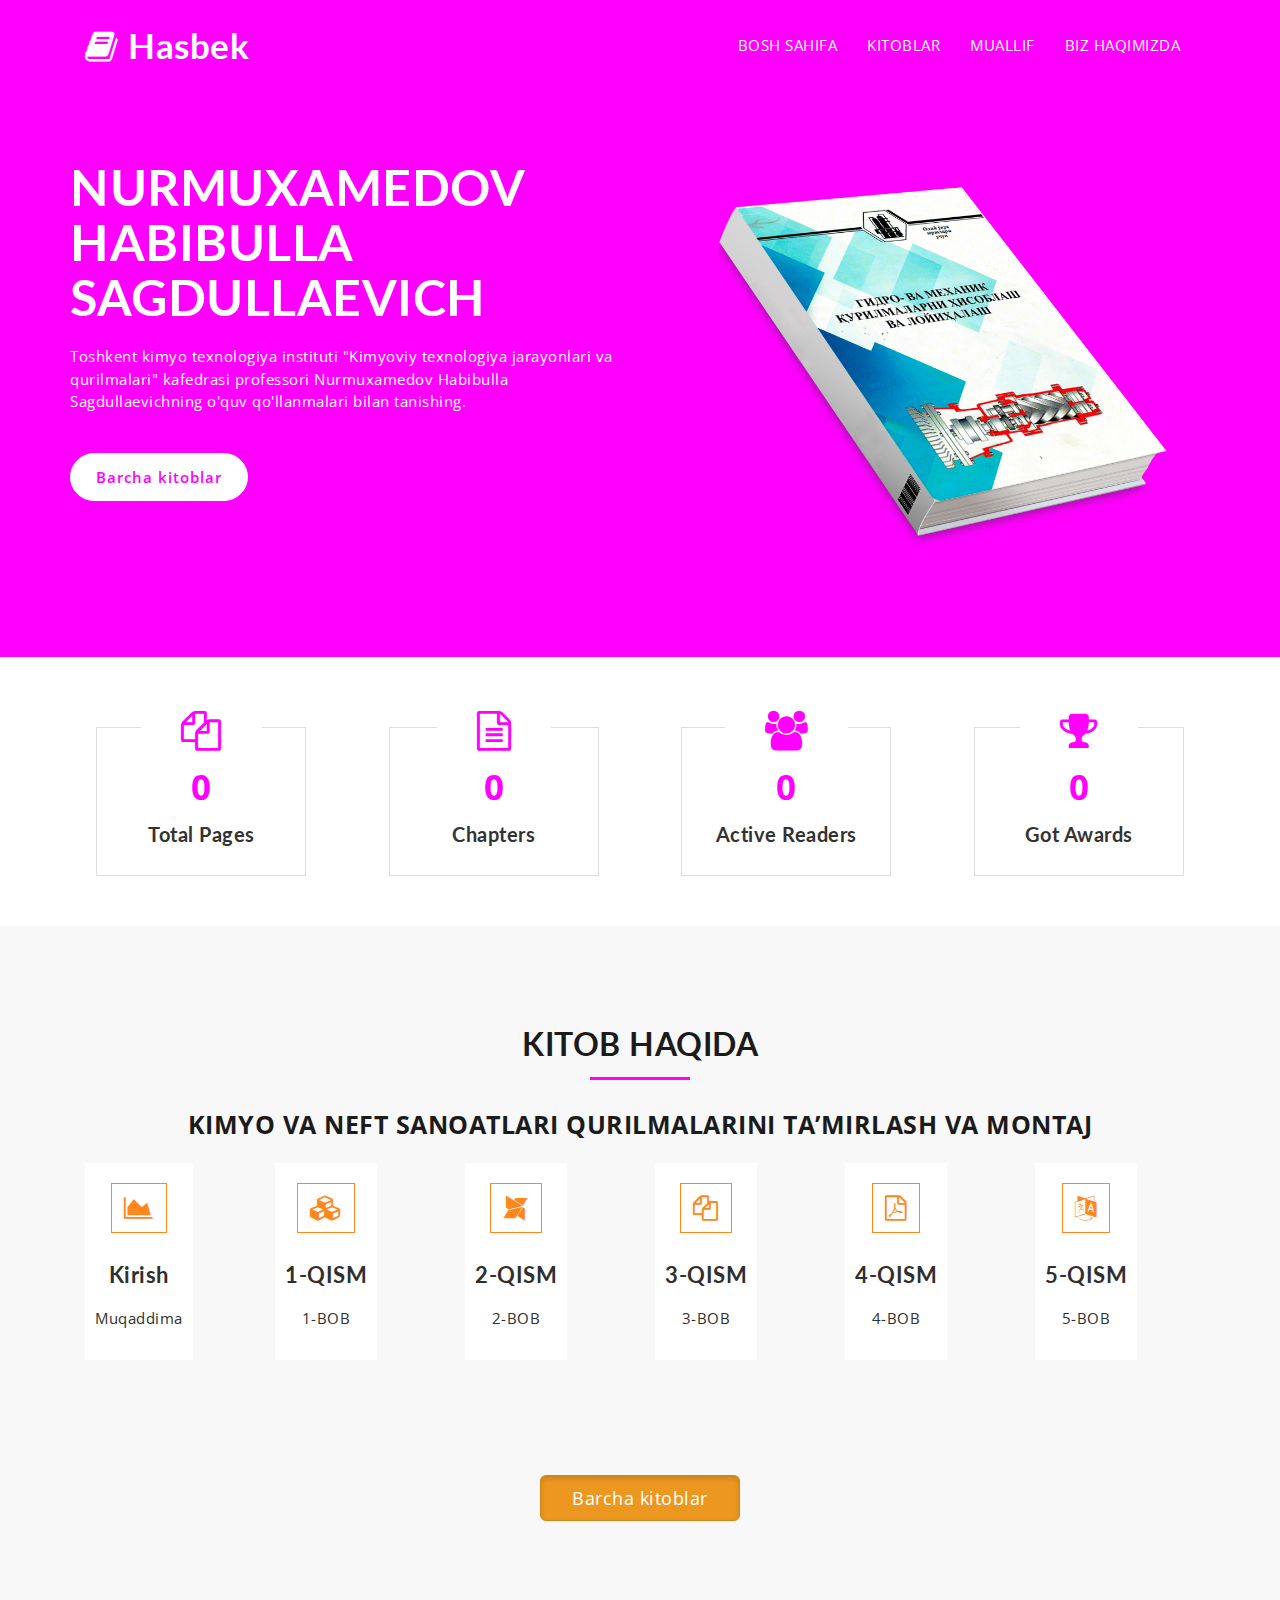
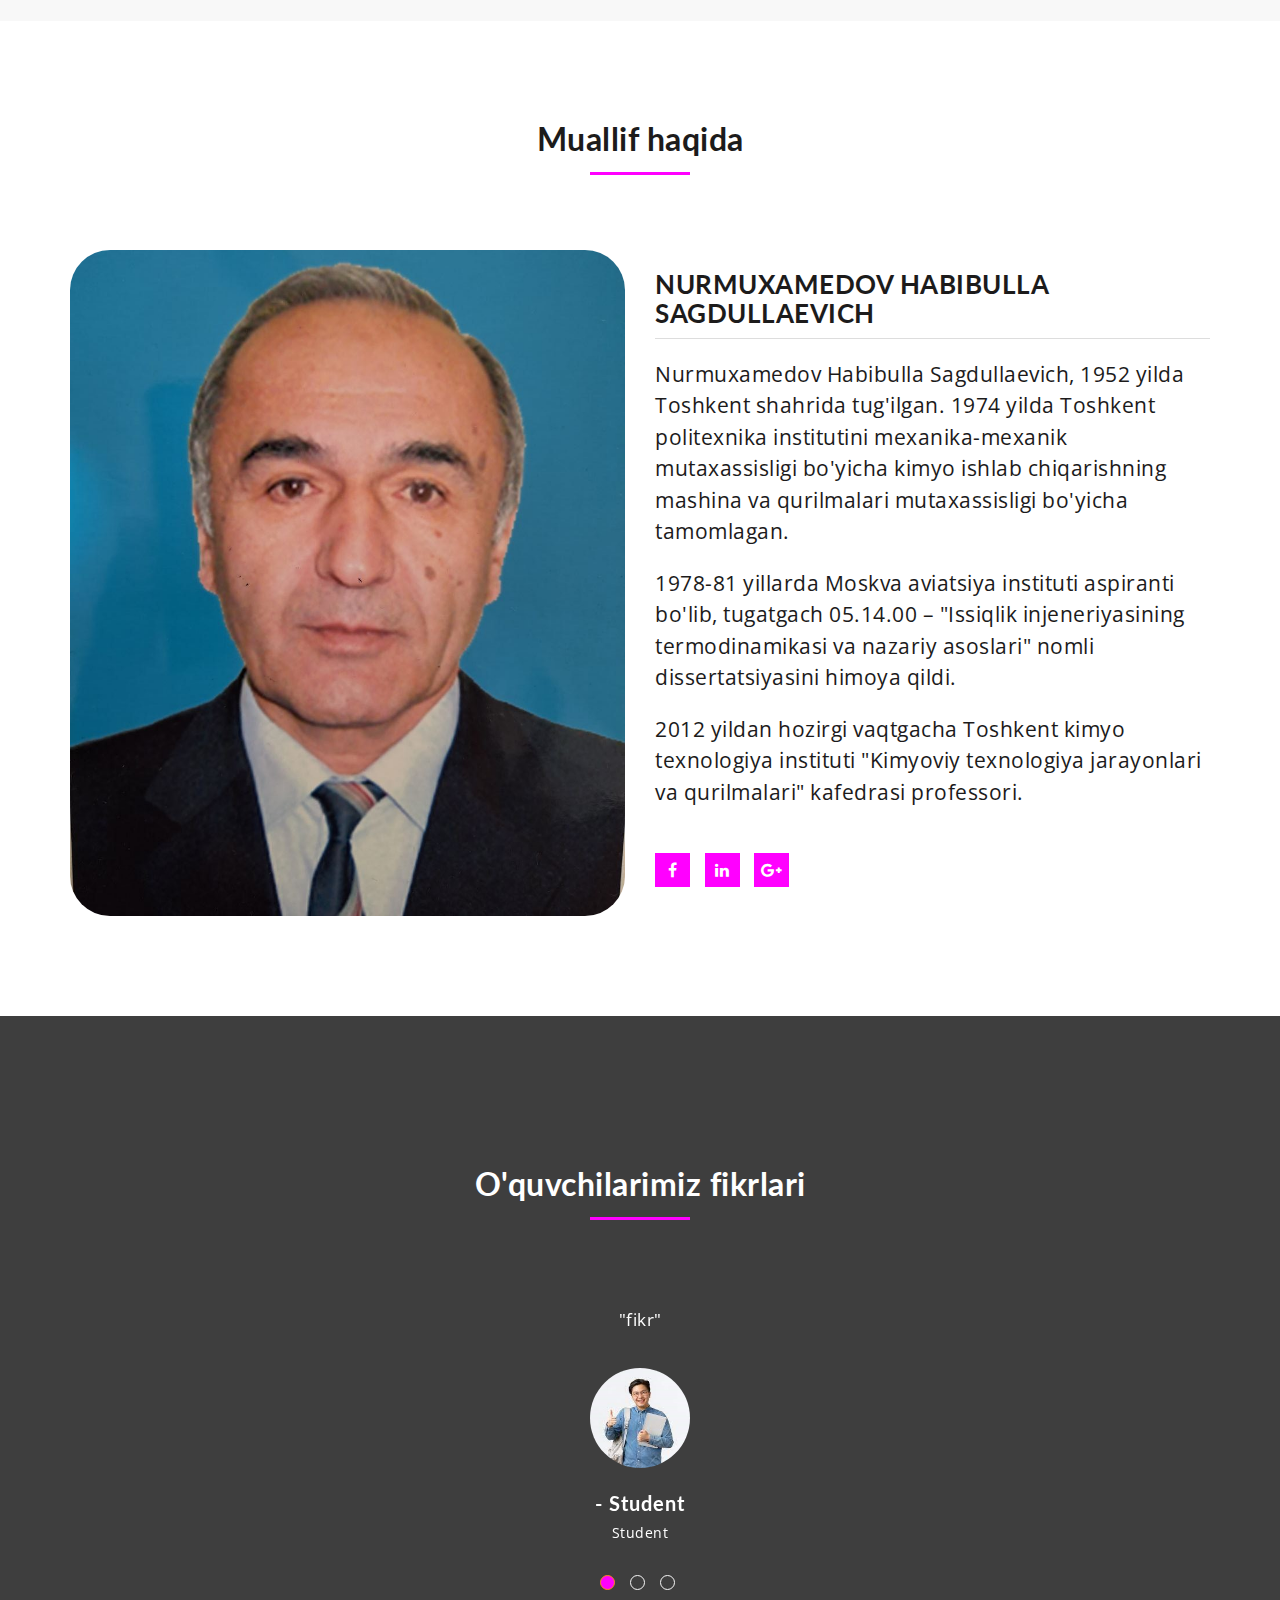
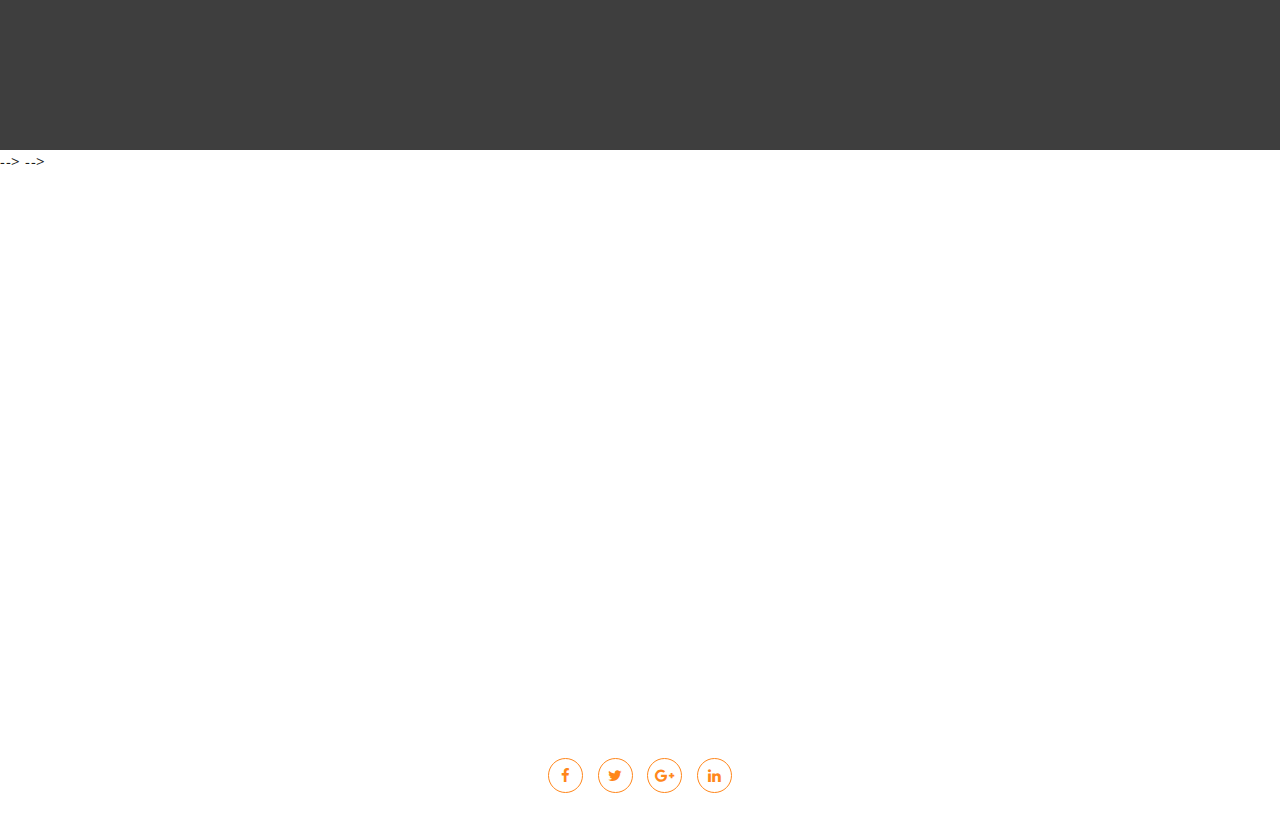
<file: index.html>
<!DOCTYPE html>
<html lang="en">
  <head>
    <meta charset="utf-8" />
    <meta http-equiv="X-UA-Compatible" content="IE=edge" />
    <meta name="viewport" content="width=device-width, initial-scale=1" />
    <!-- The above 3 meta tags *must* come first in the head; any other head content must come *after* these tags -->
    <title>Hasbek</title>
    <!-- Favicon -->
    <link
      rel="shortcut icon"
      type="image/png"
      href="assets/images/favicon.png"
    />
    <!-- Font Awesome -->
    <link
      href="https://maxcdn.bootstrapcdn.com/font-awesome/4.6.3/css/font-awesome.min.css"
      rel="stylesheet"
    />
    <!-- Bootstrap -->
    <link href="assets/css/bootstrap.min.css" rel="stylesheet" />
    <!-- Slick slider -->
    <link href="assets/css/slick.css" rel="stylesheet" />
    <!-- Theme color -->
    <link
      id="switcher"
      href="assets/css/theme-color/default-theme.css"
      rel="stylesheet"
    />

    <!-- Main Style -->
    <link href="style.css" rel="stylesheet" />

    <!-- Fonts -->

    <!-- Open Sans for body font -->
    <link
      href="https://fonts.googleapis.com/css?family=Open+Sans:300,400,400i,600,700,800"
      rel="stylesheet"
    />
    <!-- Lato for Title -->
    <link
      href="https://fonts.googleapis.com/css?family=Lato"
      rel="stylesheet"
    />

    <!-- HTML5 shim and Respond.js for IE8 support of HTML5 elements and media queries -->
    <!-- WARNING: Respond.js doesn't work if you view the page via file:// -->
    <!--[if lt IE 9]>
      <script src="https://oss.maxcdn.com/html5shiv/3.7.2/html5shiv.min.js"></script>
      <script src="https://oss.maxcdn.com/respond/1.4.2/respond.min.js"></script>
    <![endif]-->
  </head>

  <body>
    <!-- Start Header -->
    <header id="mu-header" class="" role="banner">
      <div class="container">
        <nav class="navbar navbar-default mu-navbar">
          <div class="container-fluid">
            <!-- Brand and toggle get grouped for better mobile display -->
            <div class="navbar-header">
              <button
                type="button"
                class="navbar-toggle collapsed"
                data-toggle="collapse"
                data-target="#bs-example-navbar-collapse-1"
                aria-expanded="false"
              >
                <span class="sr-only">Toggle navigation</span>
                <span class="icon-bar"></span>
                <span class="icon-bar"></span>
                <span class="icon-bar"></span>
              </button>

              <!-- Text Logo -->
              <a class="navbar-brand" href="index.html"
                ><i class="fa fa-book" aria-hidden="true"></i> Hasbek</a
              >

              <!-- Image Logo -->
              <!-- <a class="navbar-brand" href="index.html"><img src="assets/images/logo.png"></a> -->
            </div>

            <!-- Collect the nav links, forms, and other content for toggling -->
            <div
              class="collapse navbar-collapse"
              id="bs-example-navbar-collapse-1"
            >
              <ul class="nav navbar-nav mu-menu navbar-right">
                <li><a href="#">BOSH SAHIFA</a></li>
                <li><a href="#mu-book-overview">KITOBLAR</a></li>
                <li><a href="#mu-author">MUALLIF</a></li>
                <li><a href="#mu-testimonials">BIZ HAQIMIZDA</a></li>
              </ul>
            </div>
            <!-- /.navbar-collapse -->
          </div>
          <!-- /.container-fluid -->
        </nav>
      </div>
    </header>
    <!-- End Header -->

    <!-- Start Featured Slider -->

    <section id="mu-hero">
      <div class="container">
        <div class="row">
          <div class="col-md-6 col-sm-6 col-sm-push-6">
            <div class="mu-hero-right">
              <img src="assets/images/ebook.png" alt="Ebook img" />
            </div>
          </div>

          <div class="col-md-6 col-sm-6 col-sm-pull-6">
            <div class="mu-hero-left">
              <h1>NURMUXAMEDOV HABIBULLA SAGDULLAEVICH</h1>
              <p>
                Toshkent kimyo texnologiya
                instituti "Kimyoviy texnologiya jarayonlari va qurilmalari"
                kafedrasi professori Nurmuxamedov Habibulla Sagdullaevichning o'quv qo'llanmalari bilan tanishing.
              </p>
              <a href="./books.html" class="mu-primary-btn">Barcha kitoblar</a>
            </div>
          </div>
        </div>
      </div>
    </section>

    <!-- Start Featured Slider -->

    <!-- Start main content -->

    <main role="main">
      <!-- Start Counter -->
      <section id="mu-counter">
        <div class="container">
          <div class="row">
            <div class="col-md-12">
              <div class="mu-counter-area">
                <div class="mu-counter-block">
                  <div class="row">
                    <!-- Start Single Counter -->
                    <div class="col-md-3 col-sm-6">
                      <div class="mu-single-counter">
                        <i class="fa fa-files-o" aria-hidden="true"></i>
                        <div class="counter-value" data-count="650">0</div>
                        <h5 class="mu-counter-name">Total Pages</h5>
                      </div>
                    </div>
                    <!-- / Single Counter -->

                    <!-- Start Single Counter -->
                    <div class="col-md-3 col-sm-6">
                      <div class="mu-single-counter">
                        <i class="fa fa-file-text-o" aria-hidden="true"></i>
                        <div class="counter-value" data-count="422">0</div>
                        <h5 class="mu-counter-name">Chapters</h5>
                      </div>
                    </div>
                    <!-- / Single Counter -->

                    <!-- Start Single Counter -->
                    <div class="col-md-3 col-sm-6">
                      <div class="mu-single-counter">
                        <i class="fa fa-users" aria-hidden="true"></i>
                        <div class="counter-value" data-count="1055">0</div>
                        <h5 class="mu-counter-name">Active Readers</h5>
                      </div>
                    </div>
                    <!-- / Single Counter -->

                    <!-- Start Single Counter -->
                    <div class="col-md-3 col-sm-6">
                      <div class="mu-single-counter">
                        <i class="fa fa-trophy" aria-hidden="true"></i>
                        <div class="counter-value" data-count="03">0</div>
                        <h5 class="mu-counter-name">Got Awards</h5>
                      </div>
                    </div>
                    <!-- / Single Counter -->
                  </div>
                </div>
              </div>
            </div>
          </div>
        </div>
      </section>
      <!-- End Counter -->

      <!-- Start Book Overview -->
      <section id="mu-book-overview">
        <div class="container">
          <div class="row">
            <div class="col-md-12">
              <div class="mu-book-overview-area">
                <div class="mu-heading-area">
                  <h2 class="mu-heading-title">KITOB HAQIDA</h2>
                  <span class="mu-header-dot"></span>
                  <p class="qale">
                    KIMYO VА NЕFT SАNОАTLАRI QURILMАLАRINI TА’MIRLАSH VА MОNTАJ
                  </p>
                </div>

                <!-- Start Book Overview Content -->
                <div class="mu-book-overview-content">
                  <div class="rowws">
                    <!-- Book Overview Single Content -->
                    <div class="col-md-3 col-sm-6">
                      <a
                        class="san"
                        href="https://tashkent.archive.uz/source/2023/doc/kns01.pdf"
                        target="_blank"
                      >
                        <div class="mu-book-overview-single">
                          <span class="mu-book-overview-icon-box">
                            <i class="fa fa-area-chart" aria-hidden="true"></i>
                          </span>
                          <h4>Kirish</h4>
                          <p>
                            Muqaddima
                            <br />
                          </p>
                        </div>
                      </a>
                    </div>
                    <!-- / Book Overview Single Content -->

                    <!-- About Us Single Content -->
                    <div class="col-md-3 col-sm-6">
                      <a
                        href="https://tashkent.archive.uz/source/2023/doc/kns1.pdf"
                        class="san"
                        download
                      >
                        <div class="mu-book-overview-single">
                          <span class="mu-book-overview-icon-box">
                            <i class="fa fa-cubes" aria-hidden="true"></i>
                          </span>
                          <h4>1-QISM</h4>
                          <p>
                            1-BOB
                            <br />
                          </p>
                        </div>
                      </a>
                    </div>
                    <!-- / Book Overview Single Content -->

                    <!-- About Us Single Content -->
                    <div class="col-md-3 col-sm-6">
                      <a
                        href="https://tashkent.archive.uz/source/2023/doc/kns2.pdf"
                        class="san"
                        target="_blank"
                      >
                        <div class="mu-book-overview-single">
                          <span class="mu-book-overview-icon-box">
                            <i class="fa fa-modx" aria-hidden="true"></i>
                          </span>
                          <h4>2-QISM</h4>
                          <p>2-BOB</p>
                        </div>
                      </a>
                    </div>
                    <!-- / Book Overview Single Content -->

                    <!-- About Us Single Content -->
                    <div class="col-md-3 col-sm-6">
                      <a
                        href="https://tashkent.archive.uz/source/2023/doc/kns3.pdf"
                        class="san"
                        target="_blank"
                      >
                        <div class="mu-book-overview-single">
                          <span class="mu-book-overview-icon-box">
                            <i class="fa fa-files-o" aria-hidden="true"></i>
                          </span>
                          <h4>3-QISM</h4>
                          <p>
                            <!-- <br> -->
                            3-BOB
                            <!-- <br> -->
                          </p>
                        </div>
                      </a>
                    </div>
                    <!-- / Book Overview Single Content -->

                    <!-- Book Overview Single Content -->
                    <div class="col-md-3 col-sm-6">
                      <a
                        href="https://tashkent.archive.uz/source/2023/doc/kns4.pdf"
                        class="san"
                        target="_blank"
                      >
                        <div class="mu-book-overview-single">
                          <span class="mu-book-overview-icon-box">
                            <i class="fa fa-file-pdf-o" aria-hidden="true"></i>
                          </span>
                          <h4>4-QISM</h4>
                          <p>4-BOB</p>
                        </div>
                      </a>
                    </div>
                    <!-- / Book Overview Single Content -->

                    <!-- About Us Single Content -->
                    <div class="col-md-3 col-sm-6">
                      <a
                        href="https://tashkent.archive.uz/source/2023/doc/kns5.pdf"
                        class="san"
                        target="_blank"
                      >
                        <div class="mu-book-overview-single">
                          <span class="mu-book-overview-icon-box">
                            <i class="fa fa-language" aria-hidden="true"></i>
                          </span>
                          <h4>5-QISM</h4>
                          <p>5-BOB</p>
                        </div>
                      </a>
                    </div>

                    <!-- / Book Overview Single Content -->
                  </div>
                </div>
                <!-- End Book Overview Content -->
                <a
                  href="./books.html"
                  class="btn btn-warning btn-lg active"
                  role="button"
                  aria-pressed="true"
                  >Barcha kitoblar</a
                >
              </div>
            </div>
          </div>
        </div>
      </section>
      <!-- End Book Overview -->

      <!-- Start Video Review -->
      <!-- <section id="mu-video-review">
			<div class="container">
				<div class="row">
					<div class="col-md-12">
						<div class="mu-video-review-area">

							<div class="mu-heading-area">
								<h2 class="mu-heading-title">Check Out Our Video Review</h2>
								<span class="mu-header-dot"></span>
								<p>Lorem Ipsum is simply dummy text of the printing and typesetting industry. Lorem Ipsum has been the industry's standard dummy text ever</p>
							</div> -->

      <!-- Start Video Review Content -->
      <!-- <div class="mu-video-review-content">
								<iframe class="mu-video-iframe" width="100%" height="480" src="https://www.youtube.com/embed/T4ySAlBt2Ug" frameborder="0" allowfullscreen></iframe>
							</div> -->
      <!-- End Video Review Content -->
      <!-- 
						</div>
					</div>
				</div>
			</div>
		</section> -->
      <!-- End Video Review -->

      <!-- Start Author -->
      <section id="mu-author">
        <div class="container">
          <div class="row">
            <div class="col-md-12">
              <div class="mu-author-area">
                <div class="mu-heading-area">
                  <h2 class="mu-heading-title">Muallif haqida</h2>
                  <span class="mu-header-dot"></span>
                </div>

                <!-- Start Author Content -->
                <div class="mu-author-content">
                  <div class="row">
                    <div class="col-md-6">
                      <div class="mu-author-image">
                        <img 
                          src="assets/images/author.jpg"
                          alt="Author Image"
                          class="author_image"
                        />
                      </div>
                    </div>
                    <div class="col-md-6">
                      <div class="mu-author-info">
                        <h3>NURMUXAMEDOV HABIBULLA SAGDULLAEVICH</h3>
                        <p class="author_text">
                          Nurmuxamedov Habibulla Sagdullaevich, 1952 yilda
                          Toshkent shahrida tug'ilgan. 1974 yilda Toshkent
                          politexnika institutini mexanika-mexanik
                          mutaxassisligi bo'yicha kimyo ishlab chiqarishning
                          mashina va qurilmalari mutaxassisligi bo'yicha
                          tamomlagan.
                        </p>
                        <p class="author_text">
                          1978-81 yillarda Moskva aviatsiya instituti aspiranti
                          bo'lib, tugatgach 05.14.00 – "Issiqlik
                          injeneriyasining termodinamikasi va nazariy asoslari"
                          nomli dissertatsiyasini himoya qildi.
                        </p>

                        <p class="author_text">
                          2012 yildan hozirgi vaqtgacha Toshkent kimyo
                          texnologiya instituti "Kimyoviy texnologiya
                          jarayonlari va qurilmalari" kafedrasi professori.
                        </p>
                        <!-- <img
                          class="mu-author-sign"
                          src="assets/images/author-signature.png"
                          alt="Author Signature"
                        /> -->

                        <div class="mu-author-social">
                          <a href="#"><i class="fa fa-facebook"></i></a>
                          <a href="#"><i class="fa fa-linkedin"></i></a>
                          <a href="#"><i class="fa fa-google-plus"></i></a>
                        </div>
                      </div>
                    </div>
                  </div>
                </div>
                <!-- End Author Content -->
              </div>
            </div>
          </div>
        </div>
      </section>
      <!-- End Author -->


      <!-- Start Testimonials -->
      <section id="mu-testimonials">
        <div class="container">
          <div class="row">
            <div class="col-md-12">
              <div class="mu-testimonials-area">
                <div class="mu-heading-area">
                  <h2 class="mu-heading-title">O'quvchilarimiz fikrlari</h2>
                  <span class="mu-header-dot"></span>
                </div>

                <div class="mu-testimonials-block">
                  <ul class="mu-testimonial-slide">
                    <li>
                      <p>
                        "fikr"
                      </p>
                      <img
                        class="mu-rt-img"
                        src="assets/images/student1.jpg"
                        alt="img"
                      />
                      <h5 class="mu-rt-name">- Student</h5>
                      <span class="mu-rt-title">Student</span>
                    </li>

                    <li>
                      <p>
                        "fikr"
                      </p>
                      <img
                        class="mu-rt-img"
                        src="assets/images/student2.jpg"
                        alt="img"
                      />
                      <h5 class="mu-rt-name">- Student</h5>
                      <span class="mu-rt-title">Student</span>
                    </li>

                    <li>
                      <p>
                        "fikr"
                      </p>
                      <img
                        class="mu-rt-img"
                        src="assets/images/student3.jpg"
                        alt="img"
                      />
                      <h5 class="mu-rt-name">- Student</h5>
                      <span class="mu-rt-title">Student</span>
                    </li>
                  </ul>
                </div>
              </div>
            </div>
          </div>
        </div>
      </section>
      <!-- End Testimonials -->

      

      <!-- </div>
					</div>
				</div>
			</div>
		</section> -->
      --> -->
      <!-- End Contact -->

      <!-- Start Google Map -->
      <section id="mu-google-map" class="xarita">
        <iframe
          src="https://www.google.com/maps/embed?pb=!1m18!1m12!1m3!1d2118.7754864362205!2d69.24627236110254!3d41.32189221875267!2m3!1f0!2f0!3f0!3m2!1i1024!2i768!4f13.1!3m3!1m2!1s0x38ae8b737f1f4161%3A0xab6842dfd7a53fdf!2z0KLQsNGI0LrQtdC90YLRgdC60LjQuSDRhdC40LzQuNC60L4t0YLQtdGF0L3QvtC70L7Qs9C40YfQtdGB0LrQuNC5INC40L3RgdGC0LjRgtGD0YIg0KLQpdCi0Jg!5e0!3m2!1sru!2s!4v1700567874857!5m2!1sru!2s"
          width="100%"
          height="450"
          style="border: 0"
          allowfullscreen=""
          loading="lazy"
          referrerpolicy="no-referrer-when-downgrade"
        ></iframe>
      </section>
      <!-- End Google Map -->
    </main>

    <!-- End main content -->

    <!-- Start footer -->
    <footer id="mu-footer" role="contentinfo">
      <div class="container">
        <div class="mu-footer-area">
          <div class="mu-social-media">
					<a href="#"><i class="fa fa-facebook"></i></a>
					<a href="#"><i class="fa fa-twitter"></i></a>
					<a href="#"><i class="fa fa-google-plus"></i></a>
					<a href="#"><i class="fa fa-linkedin"></i></a>
				</div>
          <!-- <p class="mu-copyright">
            &copy; Copyright
            <a rel="nofollow" href="http://markups.io">markups.io</a>. All right
            reserved.
          </p> -->
        </div>
      </div>
    </footer>
    <!-- End footer -->

    <!-- jQuery library -->
    <script src="https://ajax.googleapis.com/ajax/libs/jquery/1.11.3/jquery.min.js"></script>
    <!-- Include all compiled plugins (below), or include individual files as needed -->
    <!-- Bootstrap -->
    <script src="assets/js/bootstrap.min.js"></script>
    <!-- Slick slider -->
    <script type="text/javascript" src="assets/js/slick.min.js"></script>
    <!-- Counter js -->
    <script type="text/javascript" src="assets/js/counter.js"></script>
    <!-- Ajax contact form  -->
    <script type="text/javascript" src="assets/js/app.js"></script>

    <!-- Custom js -->
    <script type="text/javascript" src="assets/js/custom.js"></script>
  </body>
</html>
</file>
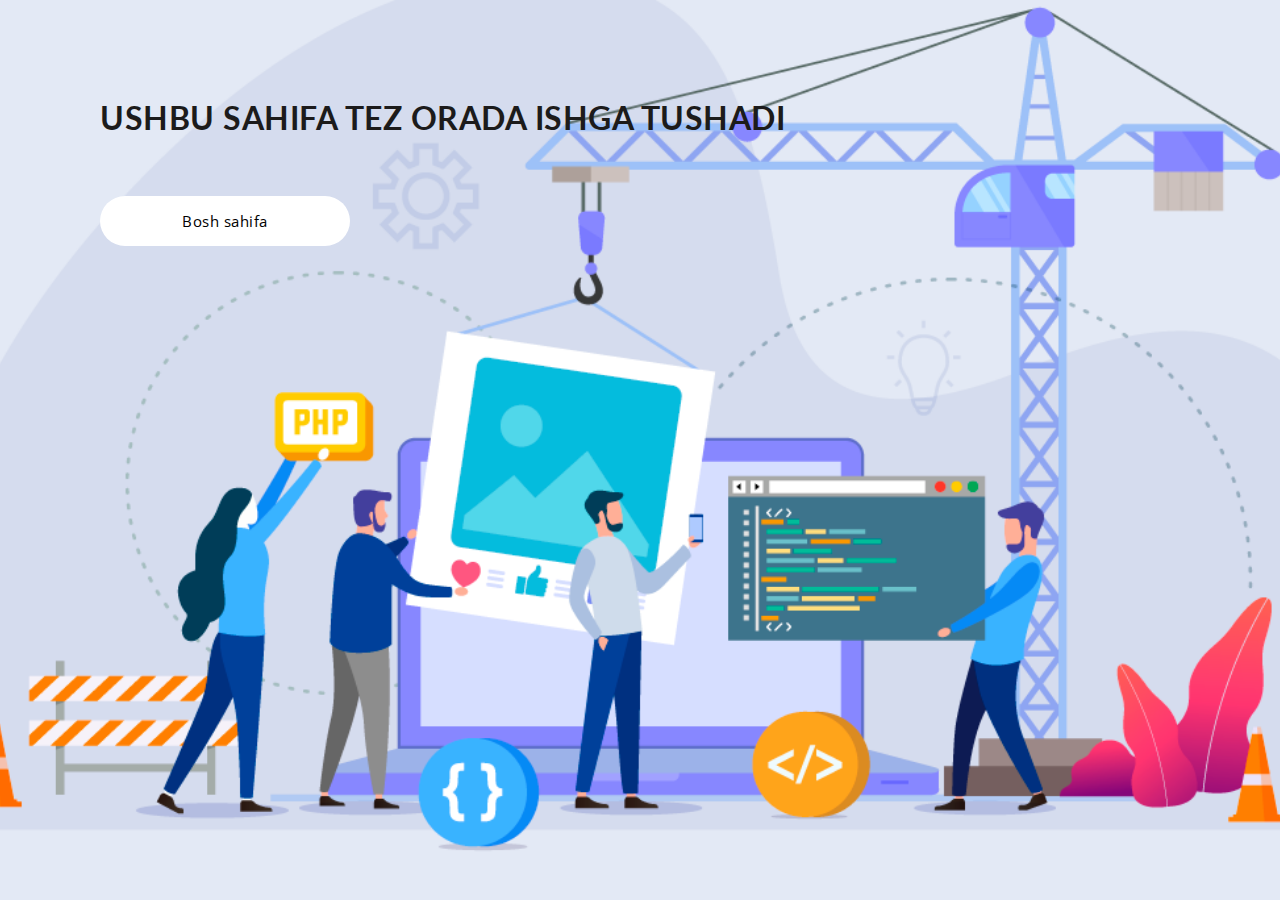
<file: books.html>
<!DOCTYPE html>
<html lang="en">
  <head>
    <meta charset="utf-8" />
    <meta http-equiv="X-UA-Compatible" content="IE=edge" />
    <meta name="viewport" content="width=device-width, initial-scale=1" />
    <!-- The above 3 meta tags *must* come first in the head; any other head content must come *after* these tags -->
    <title>Hasbek</title>
    <!-- Favicon -->
    <link
      rel="shortcut icon"
      type="image/png"
      href="assets/images/favicon.png"
    />
    <!-- Font Awesome -->
    <link
      href="https://maxcdn.bootstrapcdn.com/font-awesome/4.6.3/css/font-awesome.min.css"
      rel="stylesheet"
    />
    <!-- Bootstrap -->
    <link href="assets/css/bootstrap.min.css" rel="stylesheet" />
    <!-- Slick slider -->
    <link href="assets/css/slick.css" rel="stylesheet" />
    <!-- Theme color -->
    <link
      id="switcher"
      href="assets/css/theme-color/default-theme.css"
      rel="stylesheet"
    />

    <!-- Main Style -->
    <link href="style.css" rel="stylesheet" />

    <!-- Fonts -->

    <!-- Open Sans for body font -->
    <link
      href="https://fonts.googleapis.com/css?family=Open+Sans:300,400,400i,600,700,800"
      rel="stylesheet"
    />
    <!-- Lato for Title -->
    <link
      href="https://fonts.googleapis.com/css?family=Lato"
      rel="stylesheet"
    />
  </head>

  <body>

    <div class="notf">
        <h2 class="notfh">
            USHBU SAHIFA TEZ ORADA ISHGA TUSHADI
        </h2>
        <a href="./index.html" class="mu-warning-btn notfha">Bosh sahifa</a>
    </div>



    <!-- jQuery library -->
    <script src="https://ajax.googleapis.com/ajax/libs/jquery/1.11.3/jquery.min.js"></script>
    <!-- Include all compiled plugins (below), or include individual files as needed -->
    <!-- Bootstrap -->
    <script src="assets/js/bootstrap.min.js"></script>
    <!-- Slick slider -->
    <script type="text/javascript" src="assets/js/slick.min.js"></script>
    <!-- Counter js -->
    <script type="text/javascript" src="assets/js/counter.js"></script>
    <!-- Ajax contact form  -->
    <script type="text/javascript" src="assets/js/app.js"></script>

    <!-- Custom js -->
    <script type="text/javascript" src="assets/js/custom.js"></script>
  </body>
</html>
</file>
<file: assets/css/theme-color/default-theme.css>
/*=======================================
Template Design By MarkUps	
Author URI : http://www.markups.io/
========================================*/


.mu-service-icon-box,
.mu-team-social-info a:hover,
.mu-team-social-info a:focus,
.mu-testimonial-slide .slick-dots li button::before,
.mu-testimonial-slide .slick-dots li.slick-active button::before,
.mu-footer-area a:hover,
.mu-footer-area a:focus,
.mu-hero-left .mu-primary-btn,
.mu-hero-left .mu-primary-btn:hover,
.mu-hero-left .mu-primary-btn:focus,
.mu-single-counter i,
.counter-value {
	color: magenta;
}

.mu-send-msg-btn:hover,
.mu-send-msg-btn:focus,
.mu-book-overview-icon-box,
.mu-social-media a, 
.mu-social-media a:hover,
.mu-social-media a:focus,
.mu-order-btn:hover,
.mu-order-btn:focus {
	border: 1px solid #ff871c;
	color: #ff871c;
}

.mu-send-msg-btn {
	border: 1px solid #ff871c;
	background-color: #ff871c;
}


#mu-hero,
.mu-testimonial-slide .slick-dots li button:hover,
.mu-testimonial-slide .slick-dots li button:focus,
.mu-testimonial-slide .slick-dots li.slick-active button,
.mu-header-dot,
.mu-author-social a,
.mu-pricing-content .mu-popular-price-tag,
#mu-video-review:before  {
	background-color: magenta;
}

.mu-contact-form .form-control:focus,
.mu-testimonial-slide .slick-dots li button:hover,
.mu-testimonial-slide .slick-dots li button:focus,
.mu-testimonial-slide .slick-dots li.slick-active button{
	border: 1px solid #ff871c;    
}
</file>
<file: style.css>
.xarita {
	margin-top: 100px;
}
.qale {
	font-weight: bold;
	font-size: 25px;
}
.san:hover,
.col-md-3:hover {
	opacity: 0.9;
	color: #ff861c74;
}
.sshh{
  background-color: #ff871c;
}

.btn-warning{
	
	display: flow-root;
	margin: auto;
	width: 200px;
	margin-top: 100px;
	

}

.notf{
	display: flex;
	width: 100vw;
	height: 100vh;
	flex-direction: column;
	background: url(./assets/images/—Pngtree—website\ page\ under\ construction\ vector_4888926.png) no-repeat center top / cover;
}
.notfh{
	margin-top: 100px;
	margin-left: 100px;
	display: flex;
}
.notfha{
	width: 250px;
	height: 50px;
	border-radius: 30px;
	margin-left: 100px;
	margin-top: 50px;
	background-color: #fff ! important;	
	color: #000;
	display: flex;
	align-items: center;
	justify-content: center;
}

body,
html {
  overflow-x: hidden;
}

body {
  font-family: "Open Sans", sans-serif;
  font-size: 15px;
  letter-spacing: 0.5px;
  line-height: 1.5;
  color: #1c1b1b;
}

ul {
  padding: 0;
  margin: 0;
}

ul li {
  list-style: disc;
  font-size: 17px;
  line-height: 1.59;
}

a {
  text-decoration: none;
  color: #2f2f2f;
}

a:hover,
a:focus {
  outline: none;
  text-decoration: none;
}

h1,
h2,
h3,
h4,
h5,
h6 {
  font-family: "Lato", sans-serif;
  font-weight: 700;
  margin-top: 0;
}

h1 {
  font-size: 38px;
}

h2 {
  font-size: 32px;
  line-height: 1.13;
}

h3 {
  font-size: 26px;
}

h4 {
  font-size: 22px;
}

h5 {
  font-size: 20px;
}

h6 {
  font-size: 18px;
}

img {
  border: none;
  max-width: 100%;
}

strong {
  font-weight: 500;
}

code {
  background-color: #ee6e73;
  border-radius: 2px;
  color: #fff;
  padding: 2px 4px;
}

pre {
  background-color: #f8f8f8;
  border: 1px solid #eee;
  border-radius: 4px;
  padding: 10px;
}

pre code {
  background-color: transparent;
  color: #333;
}

del {
  text-decoration-color: #ee6e73;
}

kbd {
  background-color: #ddd;
  padding: 4px 6px;
  border-radius: 2px;
  /* color: ; */
}

address {
  line-height: 1.5;
  padding-left: 10px;
}

dl dt {
  font-weight: 700;
}

dl dd {
  margin-left: 0;
}

blockquote {
  background-color: #f8f8f8;
  border-radius: 0 4px 4px 0;
  padding: 5px 15px;
}

blockquote p {
  margin-top: 10px;
}

button {
  padding: 5px 15px;
  border: none;
}

button:focus {
  outline: none;
  border: none;
}

/*Wordpress default class*/

.alignleft {
  float: left;
  margin-right: 8px;
}

.aligncenter {
  display: block;
  margin: 10px auto;
}

.alignright {
  float: right;
  margin-left: 8px;
}

.alignnone {
  max-width: 100%;
}

.wp-caption-text {
  font-size: 12px;
  font-style: italic;
  text-align: center;
}

/* ========= BUTTON =========*/

.mu-primary-btn {
  background-color: transparent;
  border-radius: 100px;
  border: solid 1px #ffffff;
  color: #fff;
  display: inline-block;
  font-size: 15px;
  font-weight: 400;
  letter-spacing: 1px;
  padding: 12px 25px;
  -webkit-transition: all 0.5s;
  transition: all 0.5s;
}

.mu-primary-btn:hover,
.mu-primary-btn:focus {
  background-color: #fff;
  color: #000;
}

.mu-send-msg-btn {
  border-radius: 20px;
  font-size: 13px;
  font-weight: 700;
  letter-spacing: 1.5px;
  text-align: center;
  padding: 14px 24px;
  margin-top: 10px;
  -webkit-transition: all 0.5s;
  transition: all 0.5s;
  width: 150px;
  color: #fff;
}

.mu-send-msg-btn:hover,
.mu-send-msg-btn:focus {
  background-color: #fff;
}

/*--------------------*/
/* HEADER */
/*--------------------*/

#mu-header {
  display: inline;
  float: left;
  width: 100%;
  position: absolute;
  left: 0;
  right: 0;
  top: 0;
  padding: 25px 0;
  z-index: 999;
  transition: all 0.5s;
}

.navbar-default .navbar-brand {
  color: #fff;
  font-size: 35px;
  font-family: "Lato", sans-serif;
  font-weight: 700;
  margin-top: -11px;
}

.navbar-default .navbar-brand:hover,
.navbar-default .navbar-brand:focus {
  color: #fff;
}

.navbar-brand img {
  margin-top: -12px;
}

#mu-header.mu-fixed-nav {
  background-color: rgba(0, 0, 0, 0.8);
  width: 100%;
  position: fixed;
  padding: 15px 0;
}

/*--------------------*/
/* MENU */
/*--------------------*/

.navbar-default {
  min-height: auto;
}

.mu-navbar {
  background-color: transparent;
  border: none;
  border-radius: 0;
  margin-bottom: 0;
}

.navbar-default .mu-menu li a {
  border-bottom: 2px solid transparent;
  color: #fff;
  font-size: 15px;
  font-weight: 400;
  padding: 0 0 5px;
  margin: 10px 15px 5px;
  transition: all 0.5s;
  position: relative;
}

.navbar-default .mu-menu li a:hover,
.navbar-default .mu-menu li a:focus {
  color: #fff;
}

.navbar-default .navbar-nav > .active > a,
.navbar-default .navbar-nav > .active > a:focus,
.navbar-default .navbar-nav > .active > a:hover {
  background-color: transparent;
  color: #fff;
}

.navbar-default .mu-menu li a:after {
  display: block;
  position: absolute;
  bottom: -5px;
  content: "";
  width: 0;
  height: 2px;
  background: #fff;
  -webkit-transition: all 0.5s;
  transition: all 0.5s;
}

.navbar-default .mu-menu li.active a:after,
.navbar-default .mu-menu li a:hover:after,
.navbar-default .mu-menu li a:focus:after {
  width: 100%;
}

/*--------------------*/
/* HERO SECTION */
/*--------------------*/

#mu-hero {
  display: inline;
  float: left;
  padding: 160px 0 90px;
  width: 100%;
}

.mu-hero-left {
  display: inline;
  float: left;
  width: 100%;
}

.mu-hero-right {
  display: inline;
  float: left;
  width: 100%;
}

.mu-hero-left h1 {
  color: #fff;
  font-size: 50px;
  margin-bottom: 20px;
}

.mu-hero-left p {
  color: #fff;
  margin-bottom: 20px;
}

.mu-hero-left .mu-primary-btn {
  margin-top: 20px;
  background-color: #fff;
  font-weight: 600;
}

.mu-hero-left span {
  display: block;
  margin-top: 10px;
  color: #f8f8f8;
}

/*--------------------*/
/* COUNTER */
/*--------------------*/

#mu-counter {
  background-color: #fff;
  background-position: center center;
  background-size: cover;
  background-attachment: fixed;
  display: inline;
  float: left;
  position: relative;
  width: 100%;
}

.mu-counter-area {
  display: inline;
  float: left;
  padding: 70px 0 50px;
  width: 100%;
}

.mu-counter-area h2 {
  color: #fff;
  text-align: center;
}

.mu-counter-block {
  display: inline;
  float: left;
  width: 100%;
}

.mu-single-counter {
  display: inline;
  float: left;
  text-align: center;
  width: 80%;
  border: 1px solid #ddd;
  padding-bottom: 20px;
  margin: 0 10%;
}

.mu-single-counter i {
  font-size: 40px;
  padding: 15px 40px;
  margin-bottom: 0px;
  display: inline-block;
  padding-bottom: 0;
  margin-top: -60px;
  background: #fff;
}

.counter-value {
  font-size: 35px;
  font-weight: 700;
  margin-top: 10px;
  margin-bottom: 10px;
}

.mu-counter-name {
  color: #333;
}

/*--------------------*/
/* BOOK OVERVIEW */
/*--------------------*/

#mu-book-overview {
  background-color: #f8f8f8;
  display: inline;
  float: left;
  width: 100%;
}

.mu-book-overview-area {
  display: inline;
  float: left;
  padding: 100px 0;
  width: 100%;
}

.mu-heading-area {
  display: inline;
  float: left;
  text-align: center;
  padding: 0 10%;
  width: 100%;
}

.mu-heading-title {
  color: #1c1b1b;
  margin-bottom: 15px;
  position: relative;
}

.mu-header-dot {
  border-radius: 0;
  height: 3px;
  width: 100px;
  display: inline-block;
  margin-bottom: 20px;
}

.mu-book-overview-content {
  display: flex;
  /* float: left;
  margin-top: 70px; */
  width: 100%;
  flex-direction: column;
}
.rowws{
	display: flex;
	align-content: space-around;
}
.col-md-3{
	display: flex;
	width: 25%;
	height: 25%;	
}

.mu-book-overview-single {
  display: inline;
  float: left;
  text-align: center;
  width: 100%;
  background: #fff;
  padding: 20px 10px;
  margin: 10px 0 15px;
}

.mu-book-overview-icon-box {
  font-size: 25px;
  padding: 5px 12px;
  margin-bottom: 30px;
  display: inline-block;
}

.mu-book-overview-single h4 {
  margin-bottom: 20px;
}

/*--------------------*/
/* VIDEO REVIEW */
/*--------------------*/

#mu-video-review {
  background-image: url(assets/images/video-review-bg.jpeg);
  background-attachment: fixed;
  background-size: cover;
  display: inline;
  position: relative;
  float: left;
  width: 100%;
}

#mu-video-review:before {
  content: "";
  position: absolute;
  left: 0;
  top: 0;
  right: 0;
  bottom: 0;
  opacity: 0.84;
}

.mu-video-review-area {
  display: inline;
  float: left;
  padding: 150px 0;
  width: 100%;
}

.mu-video-review-area .mu-heading-title,
.mu-video-review-area .mu-heading-area p {
  color: #fff;
}

.mu-video-review-area .mu-header-dot {
  background-color: #f8f8f8;
}

.mu-video-review-content {
  display: inline;
  float: left;
  margin-top: 70px;
  width: 100%;
  padding: 0 10%;
}

.mu-video-iframe {
  height: 550px;
}

/*--------------------*/
/* AUTHOR */
/*--------------------*/

#mu-author {
  background-color: #fff;
  display: inline;
  float: left;
  width: 100%;
}

.mu-author-area {
  display: inline;
  float: left;
  padding: 100px 0;
  width: 100%;
}

.mu-author-content {
  display: inline;
  float: left;
  margin-top: 50px;
  width: 100%;
}

.mu-author-image {
  display: inline;
  float: left;
  width: 100%;

}
.author_image{
	border-radius: 40px;
}
.author_text{
	font-size: 21px;
}

.mu-author-info {
  display: inline;
  float: left;
  margin-top: 20px;
  width: 100%;
}

.mu-author-info h3 {
  border-bottom: 1px solid #ddd;
  padding-bottom: 10px;
  margin-bottom: 20px;
}

.mu-author-info p {
  margin-bottom: 20px;
}

.mu-author-social {
  display: inline;
  float: left;
  margin-top: 25px;
  width: 100%;
}

.mu-author-social a {
  display: inline-block;
  font-size: 16px;
  padding: 5px;
  margin-right: 10px;
  color: #fff;
  width: 35px;
  text-align: center;
}

/*--------------------*/
/* PRICING */
/*--------------------*/

#mu-pricing {
  background-color: #f8f8f8;
  display: inline;
  float: left;
  width: 100%;
}

.mu-pricing-area {
  display: inline;
  float: left;
  padding: 100px 0;
  width: 100%;
}

.mu-pricing-content {
  display: inline;
  float: left;
  margin-top: 70px;
  width: 100%;
}

.mu-pricing-single {
  background-color: #fff;
  color: #555;
  display: inline;
  float: left;
  text-align: center;
  margin-top: 20px;
  margin-bottom: 20px;
  width: 100%;
  padding: 30px 0;
}

.mu-pricing-single-head {
  border-bottom: 1px solid #eee;
  display: inline-block;
  float: left;
  margin-bottom: 10px;
  width: 100%;
}

.mu-pricing-single-head h4 {
  font-size: 18px;
  margin-bottom: 0;
}

.mu-pricing-single-head .mu-price-tag {
  font-size: 55px;
  font-weight: 700;
  margin-bottom: 0;
  padding: 15px 0 20px;
}

.mu-pricing-single-head .mu-price-tag span {
  font-size: 22px;
  margin-right: -10px;
}

.mu-price-feature {
  padding: 20px 0;
  display: inline-block;
  margin-bottom: 20px;
}

.mu-price-feature li {
  list-style: none;
  line-height: 2;
  margin-bottom: 10px;
}

.mu-pricing-single-footer {
  display: inline-block;
  float: left;
  width: 100%;
}

.mu-order-btn {
  background-color: transparent;
  border-radius: 100px;
  border: 1px solid #555;
  color: #555;
  display: inline-block;
  font-size: 15px;
  font-weight: 400;
  letter-spacing: 1.5px;
  padding: 12px 25px;
  font-weight: 500;
  -webkit-transition: all 0.5s;
  transition: all 0.5s;
  text-transform: uppercase;
}

.mu-popular-price-tag {
  color: #fff;
}

.mu-popular-price-tag .mu-order-btn {
  background-color: #fff;
  border: 1px solid #fff;
}

/*--------------------*/
/* READERS TESTIMONIALS */
/*--------------------*/

#mu-testimonials {
  background-image: url("assets/images/testimonials-bg.jpeg");
  background-position: center center;
  background-size: cover;
  background-attachment: fixed;
  display: inline;
  float: left;
  position: relative;
  width: 100%;
}

#mu-testimonials::before {
  background: rgba(0, 0, 0, 0.9);
  bottom: 0;
  content: "";
  left: 0;
  top: 0;
  right: 0;
  position: absolute;
  opacity: 0.84;
}

.mu-testimonials-area {
  display: inline;
  float: left;
  padding: 150px 0 175px;
  width: 100%;
}

.mu-testimonials-area h2 {
  color: #fff;
  text-align: center;
}

.mu-testimonials-block {
  display: inline;
  float: left;
  margin-top: 60px;
  width: 100%;
}

.mu-testimonial-slide li {
  list-style: none;
  text-align: center;
}

.mu-testimonial-slide li p {
  color: #fff;
  padding: 0 10%;
}

.mu-testimonial-slide .mu-rt-img {
  border-radius: 50%;
  width: 100px;
  height: 100px;
  margin-top: 25px;
  display: inline-block;
}

.mu-rt-name {
  margin-bottom: 5px;
  color: #fff;
  line-height: 1;
  margin-top: 25px;
  letter-spacing: 1px;
}

.mu-rt-title {
  color: #fff;
  font-size: 14px;
}

.mu-testimonial-slide .slick-dots {
  bottom: -50px;
}

.mu-testimonial-slide .slick-dots li button {
  height: 15px;
  padding: 0;
  width: 15px;
  border-radius: 50%;
  border: 1px solid #f8f8f8;
  -webkit-transition: all 0.5s;
  -o-transition: all 0.5s;
  transition: all 0.5s;
}

.mu-testimonial-slide .slick-dots li button:hover,
.mu-testimonial-slide .slick-dots li button:focus,
.mu-testimonial-slide .slick-dots li.slick-active button {
  opacity: 1;
}

.mu-testimonial-slide .slick-dots li button:before {
  display: none;
}

/*--------------------*/
/* CONTACT US */
/*--------------------*/

#mu-contact {
  background-color: #fff;
  display: inline;
  float: left;
  width: 100%;
}

.mu-contact-area {
  display: inline;
  float: left;
  padding: 100px 0;
  width: 100%;
}

.mu-contact-header {
  display: inline;
  float: left;
  text-align: center;
  width: 100%;
}

.mu-contact-content {
  display: inline;
  float: left;
  margin-top: 50px;
  width: 100%;
  padding: 0 20%;
}

.mu-contact-form {
  text-align: center;
}

.mu-contact-form .form-group input {
  background: transparent;
  color: #333;
  font-size: 15px;
  border: 1px solid #ccc;
  border-radius: 20px;
  padding: 6px 15px;
  height: 45px;
  margin-bottom: 24px;
}

.mu-contact-form .form-group textarea {
  color: #333;
  background: transparent;
  border: 1px solid #ccc;
  border-radius: 20px;
  font-size: 18px;
  padding: 15px;
  height: 190px;
}

.mu-contact-form .form-control:focus {
  background-color: #fff;
  outline: 0;
  box-shadow: none;
}

.mu-contact-form .form-control::-webkit-input-placeholder {
  color: #888;
  font-size: 15px;
}

.mu-contact-form .form-control:-moz-placeholder {
  /* Firefox 18- */
  color: #888;
  font-size: 15px;
}

.mu-contact-form .form-control::-moz-placeholder {
  /* Firefox 19+ */
  color: #888;
  font-size: 15px;
}

.mu-contact-form .form-control:-ms-input-placeholder {
  color: #888;
  font-size: 15px;
}

.mu-contact-form .button-default::after,
.mu-contact-form .button-default > span {
  padding: 12px 40px;
}

#form-messages {
  margin-bottom: 10px;
  background-color: #fff;
}

.success {
  padding: 1em;
  margin-bottom: 0.75rem;
  text-shadow: 0 1px 0 rgba(255, 255, 255, 0.5);
  color: #468847;
  background-color: #dff0d8;
  border: 1px solid #d6e9c6;
  -webkit-border-radius: 4px;
  -moz-border-radius: 4px;
  border-radius: 4px;
}

.error {
  padding: 1em;
  margin-bottom: 0.75rem;
  text-shadow: 0 1px 0 rgba(255, 255, 255, 0.5);
  color: #b94a48;
  background-color: #f2dede;
  border: 1px solid rgba(185, 74, 72, 0.3);
  -webkit-border-radius: 4px;
  -moz-border-radius: 4px;
  border-radius: 4px;
}

/* GOOGLE MAP */

#mu-google-map {
  display: inline;
  float: left;
  width: 100%;
}

#mu-google-map iframe {
  pointer-events: none;
}

/*--------------------*/
/* FOOTER */
/*--------------------*/

#mu-footer {
  display: inline;
  float: left;
  width: 100%;
}

.mu-footer-area {
  display: inline;
  float: left;
  padding: 30px 0;
  text-align: center;
  width: 100%;
}

.mu-footer-area a {
  font-weight: 600;
}

.mu-social-media {
  display: inline;
  float: left;
  width: 100%;
}

.mu-social-media a {
  display: inline-block;
  font-size: 15px;
  width: 35px;
  height: 35px;
  line-height: 33px;
  text-align: center;
  margin: 0 5px;
  -webkit-transition: all 0.5s;
  transition: all 0.5s;
  border-radius: 50%;
}

.mu-social-media a:hover,
.mu-social-media a:focus {
  background-color: #fff;
}

.mu-copyright {
  margin-top: 10px;
  display: inline-block;
}

/*--------------------*/
/* RESPONSIVE STYLE */
/*--------------------*/

@media (max-width: 1199px) {
  .mu-hero-left h1 {
    font-size: 36px;
  }

  .navbar-brand img {
    width: 180px;
    margin-top: -10px;
  }

  .navbar-default .mu-menu li a {
    margin: 10px 12px 5px;
  }

  .mu-author-info {
    margin-top: 0px;
  }

  .mu-video-iframe {
    height: 450px;
  }
}

@media (max-width: 991px) {
  .mu-fixed-nav .navbar-brand img {
    margin-top: -7px;
  }

  .navbar-default .mu-menu li a {
    font-size: 14px;
    margin: 10px 5px;
  }

  #mu-hero {
    padding: 130px 0 30px;
  }

  .mu-hero-right {
    margin-top: 40px;
  }

  .mu-primary-btn {
    font-size: 14px;
    padding: 12px 22px;
  }

  .mu-single-counter {
    margin-top: 15px;
    margin-bottom: 40px;
  }

  .mu-simplefilter li {
    margin-bottom: 10px;
  }

  .mu-clients-content-single img {
    width: 100%;
  }

  .mu-contact-right {
    margin-top: 50px;
  }

  .mu-video-review-content {
    padding: 0 5%;
  }

  .mu-video-iframe {
    height: 400px;
  }
}

@media (max-width: 767px) {
  .navbar-default .navbar-brand {
    margin-top: -7px;
  }

  .mu-fixed-nav .navbar-brand img {
    margin-top: -8px;
  }

  .navbar-default .navbar-toggle {
    border-color: #fff;
  }

  .navbar-default .navbar-toggle:hover,
  .navbar-default .navbar-toggle:focus {
    background-color: transparent;
  }

  .navbar-default .navbar-toggle .icon-bar {
    background-color: #fff;
  }

  .navbar-default .navbar-collapse,
  .navbar-default .navbar-form {
    background-color: rgba(0, 0, 0, 0.8);
    text-align: center;
  }

  .navbar-default .mu-menu li a {
    display: inline-block;
  }

  .mu-hero-right {
    margin-top: 0;
  }

  #mu-hero {
    padding: 100px 0 60px;
  }

  .mu-author-info {
    margin-top: 30px;
  }

  .mu-contact-content {
    padding: 0 10%;
  }
}

@media (max-width: 640px) {
  #mu-header.mu-fixed-nav {
    padding: 10px 0;
  }

  .mu-heading-area {
    padding: 0;
  }

  .mu-video-iframe {
    height: 300px;
  }

  .mu-primary-btn {
    font-size: 12px;
    padding: 10px 12px;
    margin-top: 15px;
  }

  .slick-dots {
    bottom: 15px;
  }
}

@media (max-width: 480px) {
  .navbar-brand img {
    width: 150px;
  }

  #mu-header {
    padding: 10px 0;
  }

  .navbar-default .navbar-brand {
    font-size: 25px;
    margin-top: -3px;
  }

  .navbar-toggle {
    padding: 7px 8px;
    margin-top: 10px;
  }

  .navbar-toggle .icon-bar {
    width: 18px;
  }

  h2 {
    font-size: 25px;
  }

  .mu-heading-title {
    margin-bottom: 10px;
  }

  .mu-video-iframe {
    height: 250px;
  }

  .mu-contact-content {
    padding: 0 5%;
  }

  .mu-about-content-single h4 {
    margin-bottom: 18px;
  }

  .mu-team-social-info a {
    width: 35px;
    height: 35px;
    font-size: 16px;
    line-height: 35px;
  }

  .mu-contact-form button {
    width: 100%;
  }
}

@media (max-width: 360px) {
  .mu-featured-slider-content {
    top: 49%;
  }

  .mu-featured-slider-content p,
  .mu-featured-slider-content .mu-primary-btn {
    display: none;
  }

  .mu-featured-slider-content h1 {
    font-size: 18px;
    margin-bottom: 0;
  }

  .mu-filter-item-content {
    padding-top: 25%;
    padding-left: 5px;
    padding-right: 5px;
  }

  .filtr-item h4 {
    font-size: 12px;
  }

  .mu-team-content .row > div {
    width: 100%;
  }

  .mu-simplefilter li {
    padding: 1rem 1rem;
    font-size: 12px;
  }
}

@media (max-width: 320px) {
}
</file>
